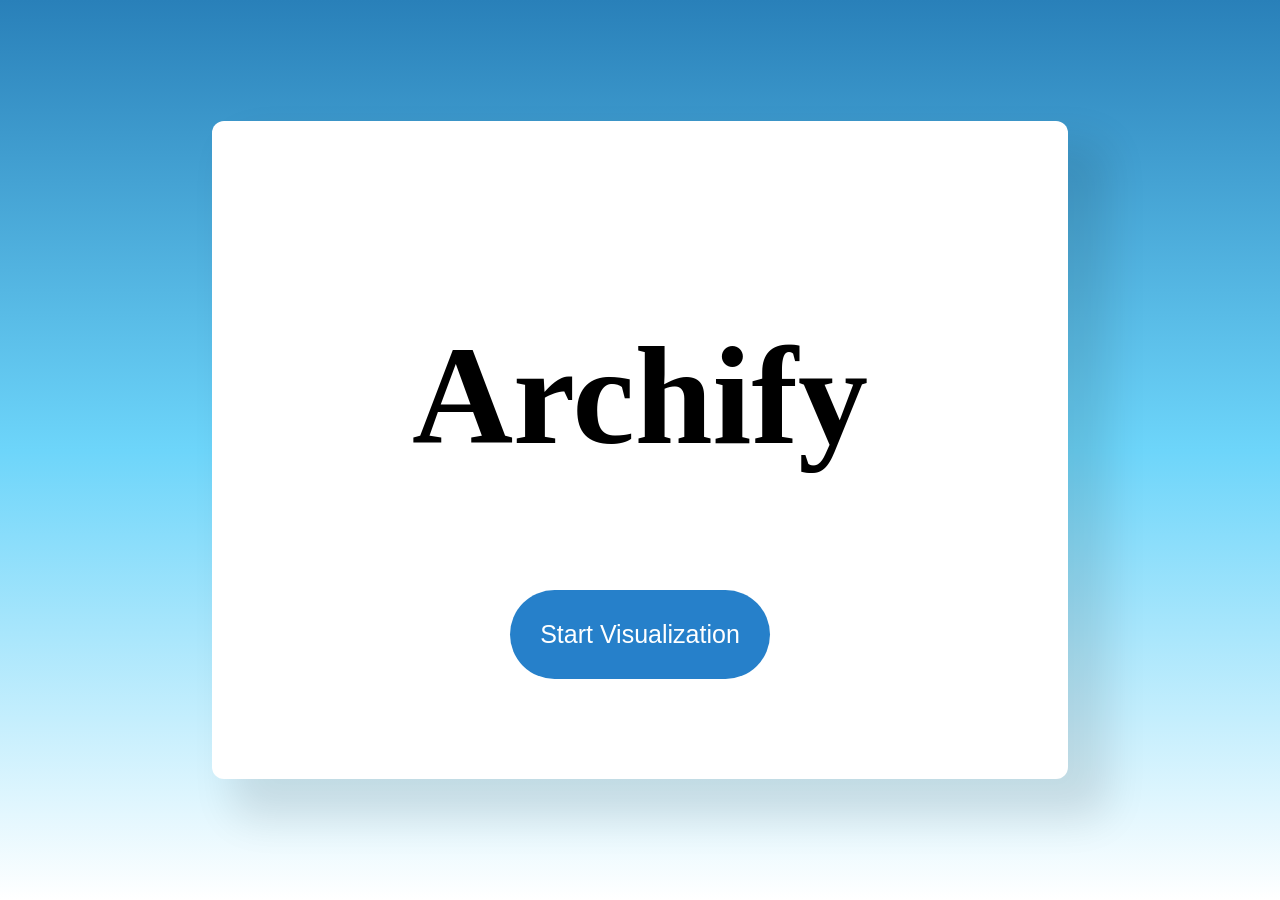
<file: landing_page.html>
<!DOCTYPE html>
<html lang="en">
<head>
  <meta charset="UTF-8">
  <title>Archify</title>
  <link rel="stylesheet" href="style.css">
</head>
<body class="landing">
  <div class="center-box">
    <h1> Archify</h1>
    <button onclick="window.location.href='model.html'">Start Visualization</button>
  </div>
</body>
</html>
</file>
<file: style.css>
body.landing {
  margin: 0;
  font-family: 'Century Gothic', 'css';
  background: linear-gradient(to bottom,#2980B9,#6DD5FA,white);
  display: flex;
  justify-content: center;
  align-items: center;
  height: 100vh;
}

.center-box {
  text-align: center;
  background: white;
  padding: 100px 200px;
  font-size: 70px;  
  border-radius: 12px;
  box-shadow: 30px 30px 40px 10px rgba(0,0,0,0.1);
}

.center-box button {
  margin-top: 20px;
  padding: 30px 30px;
  font-size: 25px;
  border: none;
  background-color: #2680ca;
  color: white;
  border-radius: 120px;
  cursor: pointer;
  display: inline-block;
  position: relative;
  transition: 0.5s;
}

.center-box button:hover{
  background-color: #003d70;
}
</file>
